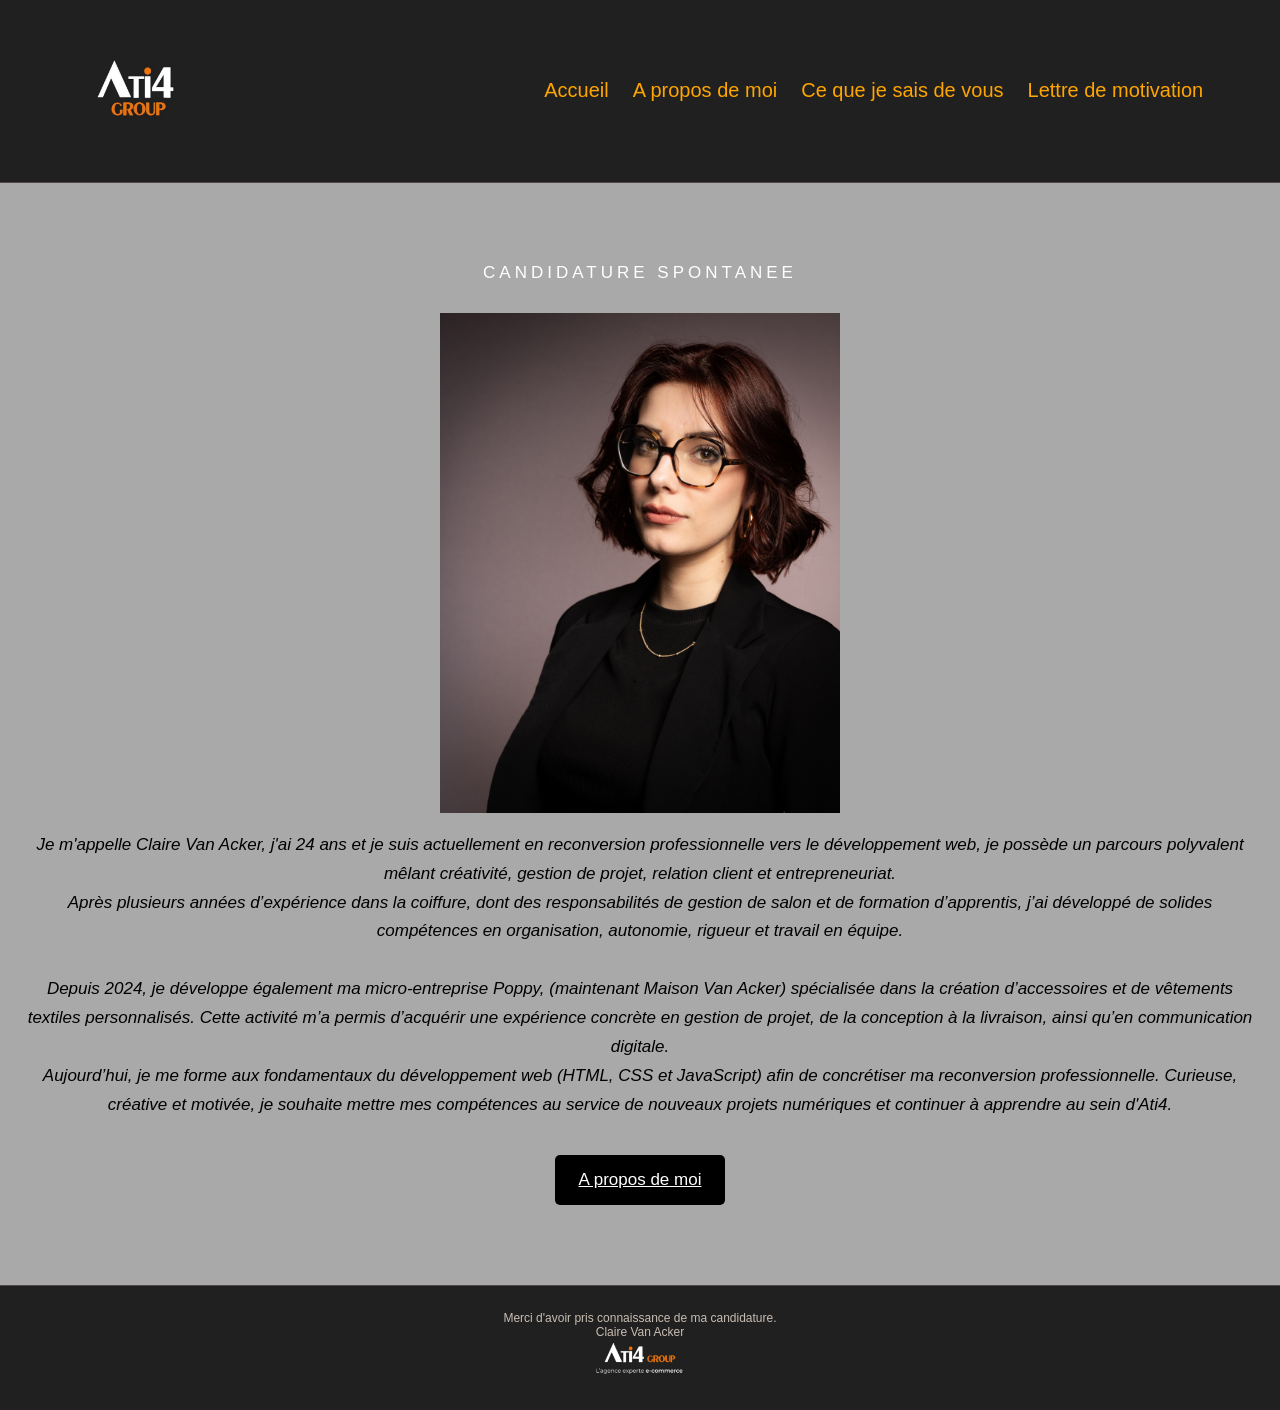
<file: index.html>
<!DOCTYPE html>
<html lang="fr">
<head>
  <meta charset="UTF-8">
  <meta name="viewport" content="width=device-width, initial-scale=1.0">
  <title>Candidature ATI4</title>
  <meta name="description" content="Découvrez ma candidature.">
  <link rel="stylesheet" href="index.css">
</head>
<body>

<header class="header">
  <a href="index.html">
    <img src="images/logo-ati4.png" alt="logo de l'agence ati4">
  </a>

  <nav class="navigation">
    <a href="index.html">Accueil</a>
    <a href="a-propos.html">A propos de moi</a>
    <a href="vous.html">Ce que je sais de vous</a>
    <a href="motivation.html">Lettre de motivation</a>
  </nav>

</header>

<main>
  <section class="hero">
    <p class="sur-titre">CANDIDATURE SPONTANEE</p>

    <img src="images/photo-pro.jpeg" alt="photo professionnelle de Claire Van Acker"><br>
    <p class="introduction">
      <em>Je m'appelle Claire Van Acker, j'ai 24 ans
        et je suis actuellement en reconversion professionnelle vers
        le développement web, je possède un parcours polyvalent mêlant
        créativité, gestion de projet, relation client et entrepreneuriat.<br>
        Après plusieurs années d’expérience dans la coiffure, dont des
        responsabilités de gestion de salon et de formation d’apprentis,
        j’ai développé de solides compétences en organisation, autonomie,
        rigueur et travail en équipe.<br><br>
        Depuis 2024, je développe également ma micro-entreprise Poppy,
        (maintenant Maison Van Acker) spécialisée dans la création
        d’accessoires et de vêtements textiles personnalisés.
        Cette activité m’a permis d’acquérir une expérience concrète
        en gestion de projet, de la conception à la livraison, ainsi
        qu’en communication digitale.<br>
        Aujourd’hui, je me forme aux fondamentaux du développement
        web (HTML, CSS et JavaScript) afin de concrétiser ma
        reconversion professionnelle. Curieuse, créative et motivée,
        je souhaite mettre mes compétences au service de nouveaux
        projets numériques et continuer à apprendre au sein d'Ati4.</em>
    </p>

    <a href="a-propos.html" class="bouton">A propos de moi</a>
  </section>
</main>

<footer class="footer">
  <p>Merci d'avoir pris connaissance de ma candidature.<br>Claire Van Acker</p>
  <img src="images/footer-ati4-small.png" alt="footer de l'agence ati4">
</footer>

</body>
</html>
</file>
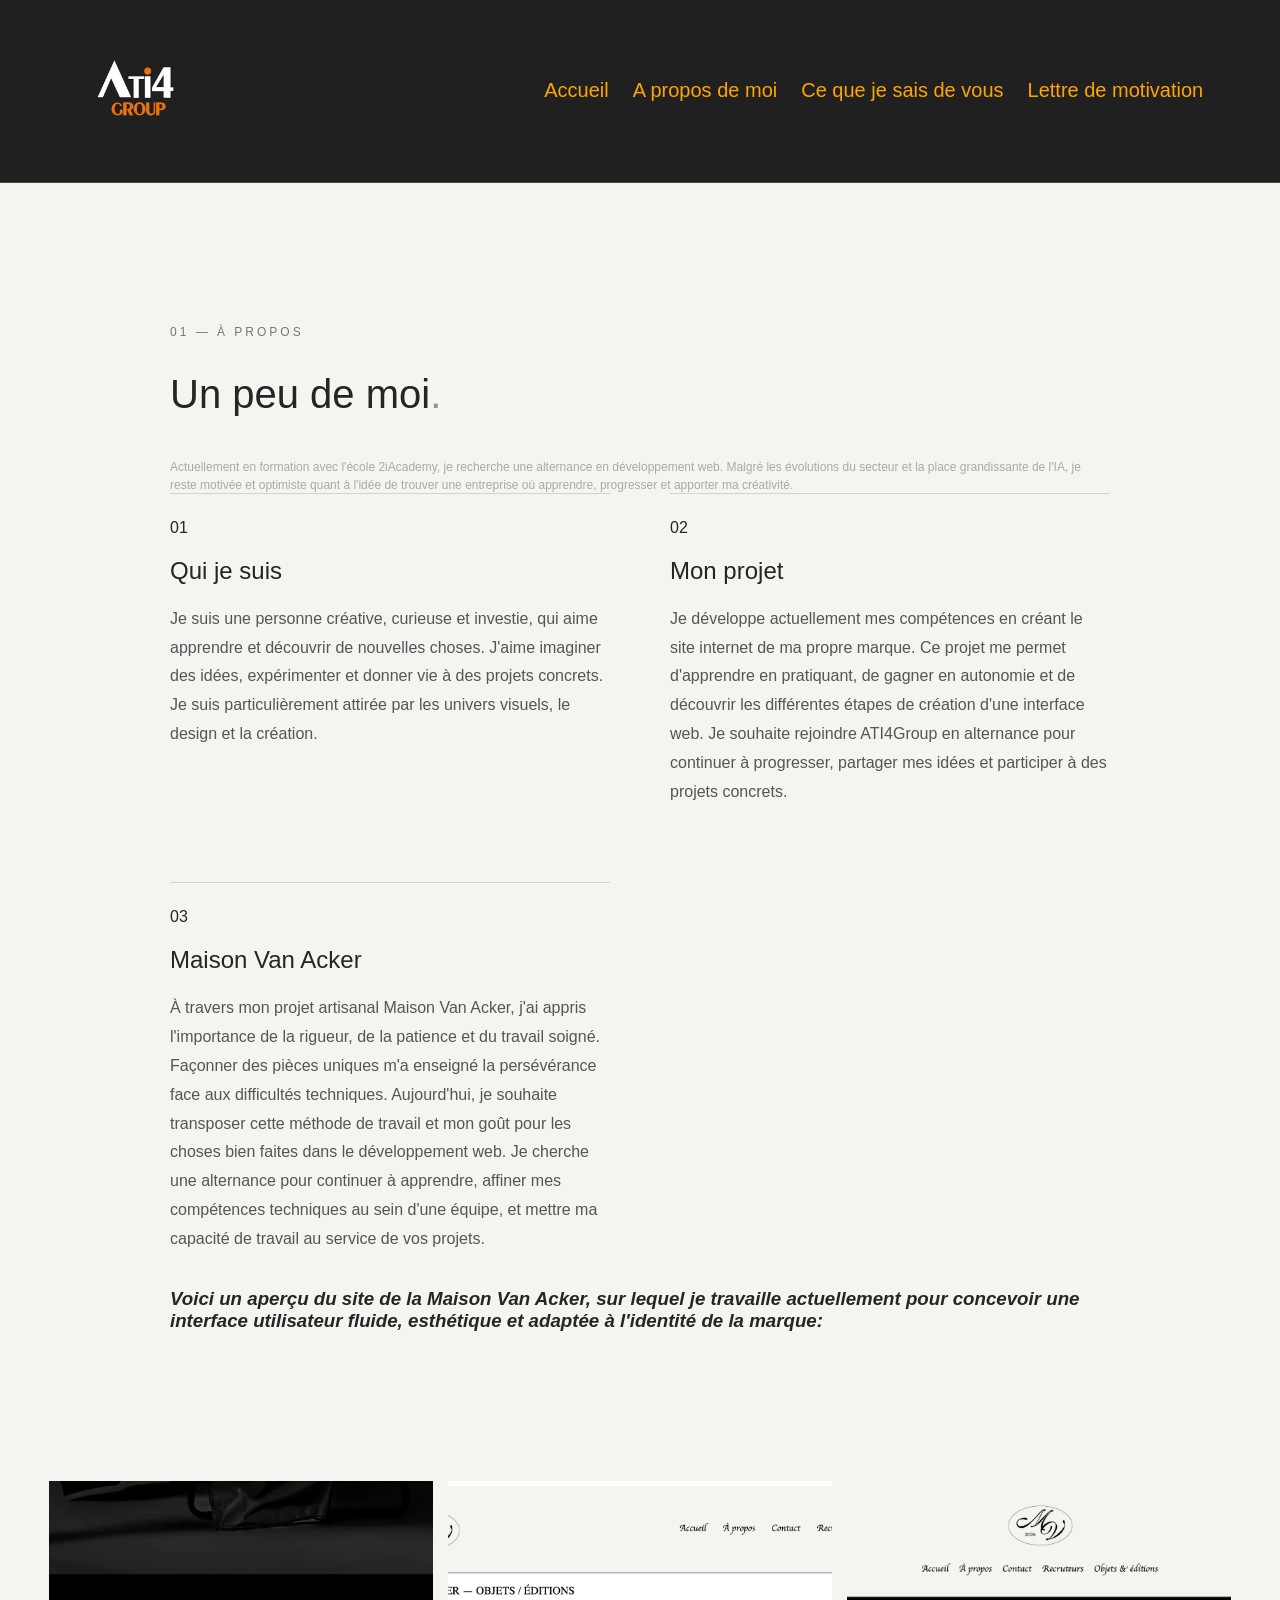
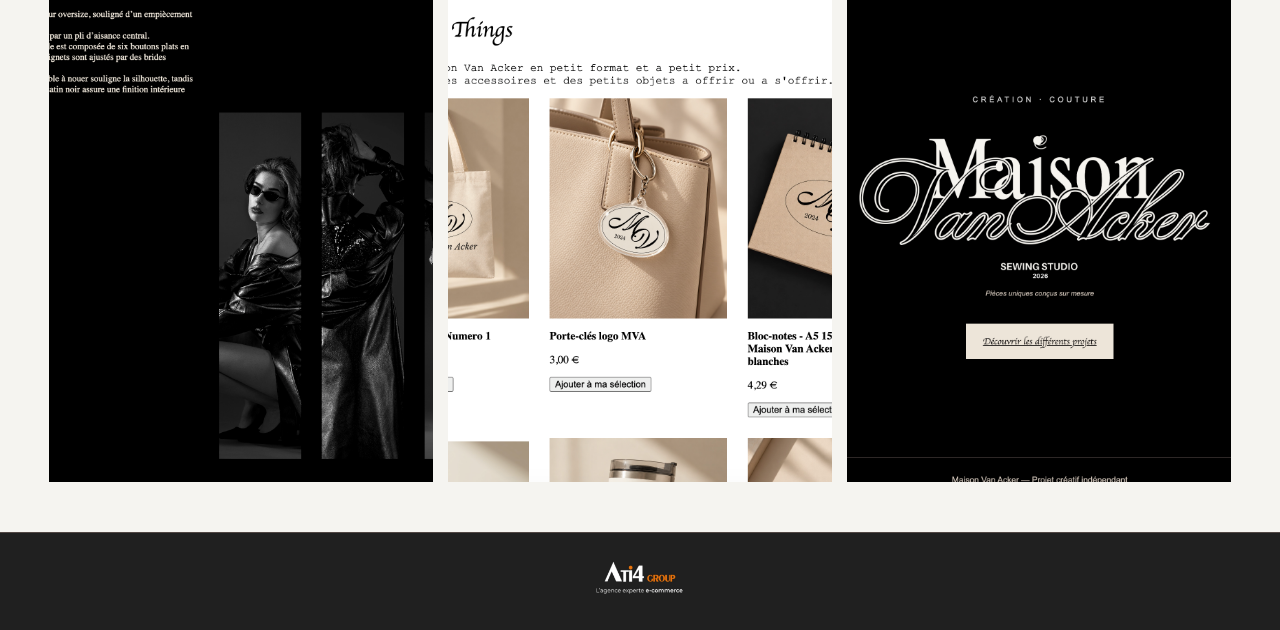
<file: a-propos.html>
<!DOCTYPE html>
<html lang="fr">
<head>
    <meta charset="UTF-8">
    <meta name="viewport" content="width=device-width, initial-scale=1.0">
    <title>Claire Van Acker</title>
    <link rel="stylesheet" href="propos.css">
</head>

<body>

<header class="header">
    <a href="index.html">
        <img src="images/logo-ati4.png" alt="logo de l'agence ati4Group">
    </a>

    <nav class="navigation">
        <a href="index.html">Accueil</a>
        <a href="a-propos.html">A propos de moi</a>
        <a href="vous.html">Ce que je sais de vous</a>
        <a href="motivation.html">Lettre de motivation</a>
    </nav>
</header>
<section class="about">
    <p class="tag">01 — À PROPOS</p>
    <h1>Un peu de moi<span>.</span></h1>
    <small class="intro">Actuellement en formation avec l'école 2iAcademy, je recherche une alternance en développement web. Malgré les évolutions du secteur et la place grandissante de l'IA, je reste motivée et optimiste quant à l'idée de trouver une entreprise où apprendre, progresser et apporter ma créativité.</small>

    <div class="columns">
        <div class="column">
            <span class="number">01</span>
            <h2>Qui je suis</h2>
            <p>
                Je suis une personne créative, curieuse et investie,
                qui aime apprendre et découvrir de nouvelles choses.
                J'aime imaginer des idées, expérimenter et donner vie
                à des projets concrets. Je suis particulièrement attirée
                par les univers visuels, le design et la création.
            </p>
        </div>

        <div class="column">
            <span class="number">02</span>
            <h2>Mon projet</h2>
            <p>
                Je développe actuellement mes compétences en créant
                le site internet de ma propre marque. Ce projet me
                permet d'apprendre en pratiquant, de gagner en autonomie
                et de découvrir les différentes étapes de création
                d'une interface web. Je souhaite rejoindre ATI4Group
                en alternance pour continuer à progresser, partager
                mes idées et participer à des projets concrets.
            </p>
        </div>

        <div class="column">
            <span class="number">03</span>
            <h2>Maison Van Acker</h2>
            <p>
                À travers mon projet artisanal Maison Van Acker,
                j'ai appris l'importance de la rigueur, de la patience et
                du travail soigné. Façonner des pièces uniques m'a enseigné
                la persévérance face aux difficultés techniques.
                Aujourd'hui, je souhaite transposer cette méthode de travail
                et mon goût pour les choses bien faites dans le développement web.
                Je cherche une alternance pour continuer à apprendre, affiner mes
                compétences techniques au sein d'une équipe,
                et mettre ma capacité de travail au service de vos projets.
            </p>
        </div>
    </div>

    <h3><em>Voici un aperçu du site de la Maison Van Acker,
        sur lequel je travaille actuellement pour concevoir
        une interface utilisateur fluide, esthétique et adaptée
        à l'identité de la marque: </em></h3>
</section>

<div class="about-image">
    <img src="images/mva-1.png" alt="bannière-mva">
    <img src="images/mva-3.png" alt="bannière-mva">
    <img src="images/mva-2.png" alt="bannière-mva">
</div>
<footer class="footer">
    <img src="images/footer-ati4-small.png" alt="image du footer ati4">
</footer>
</body>
</html>
</file>
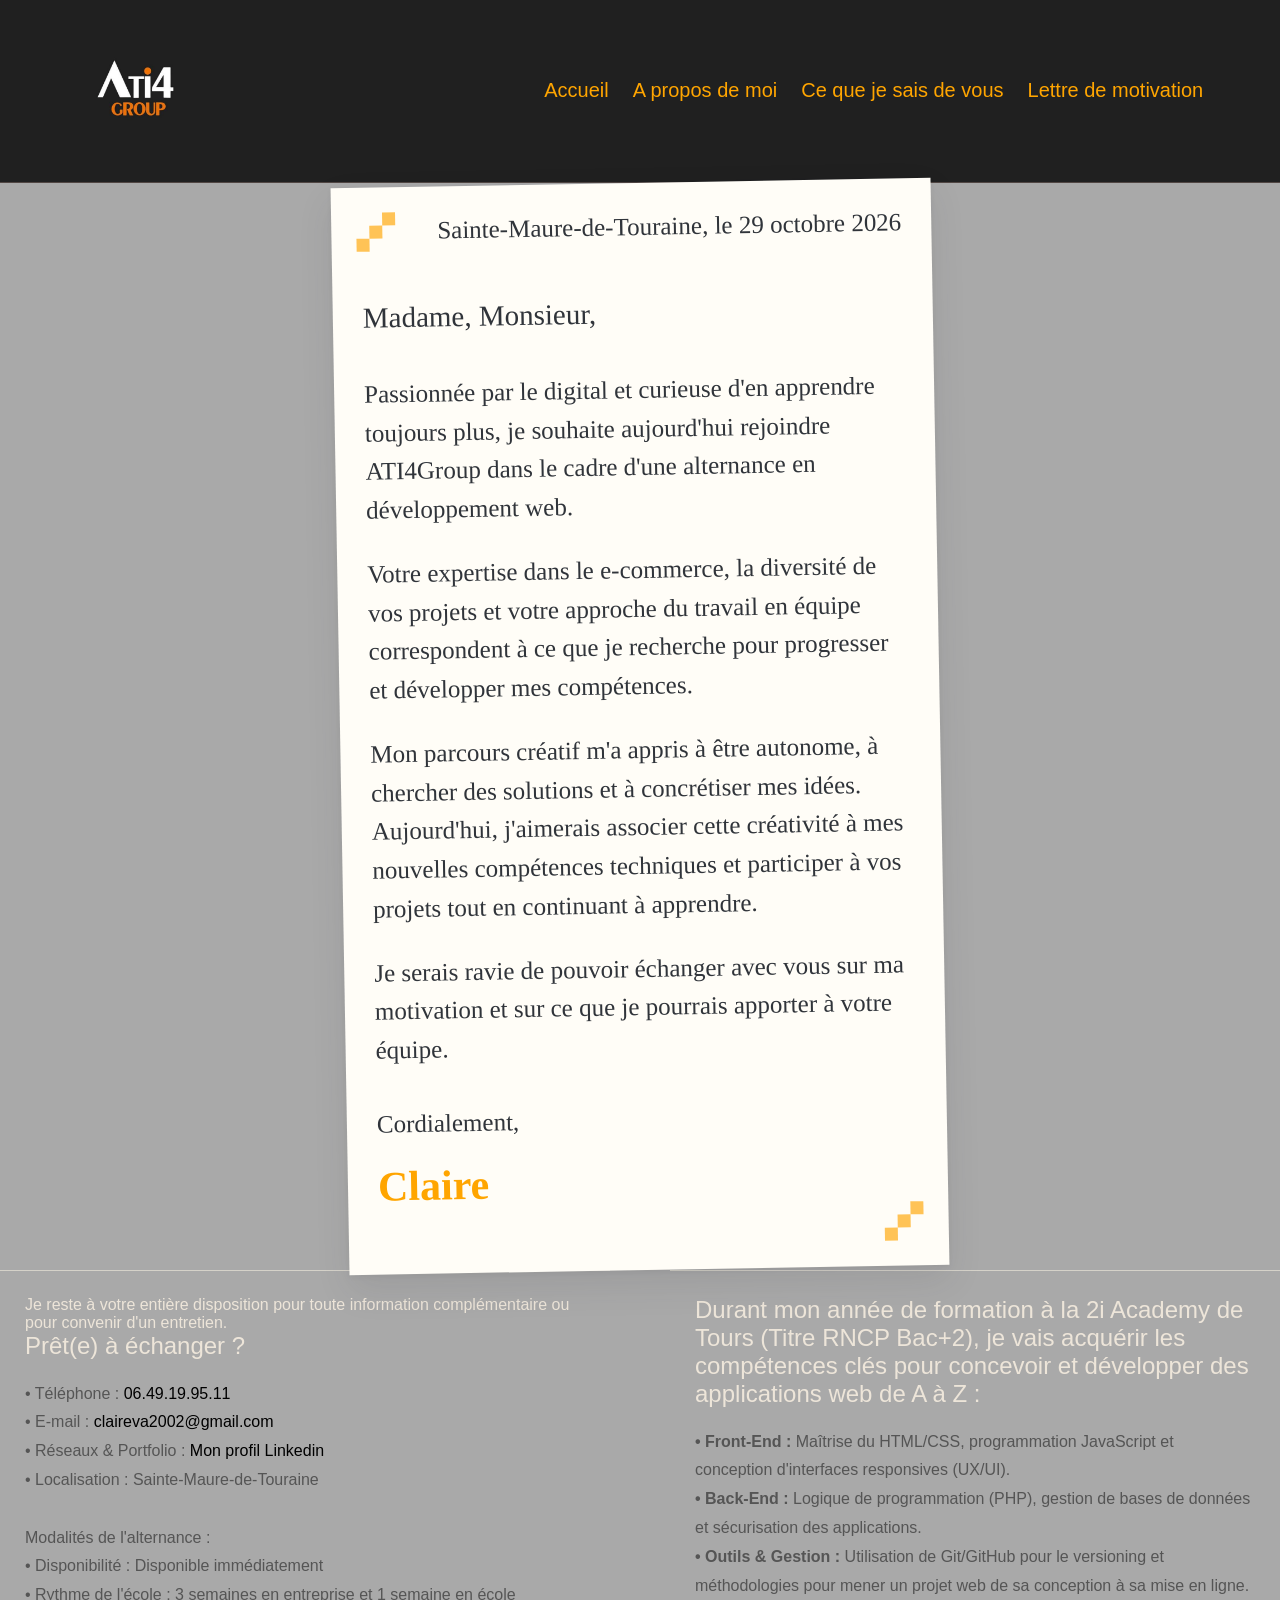
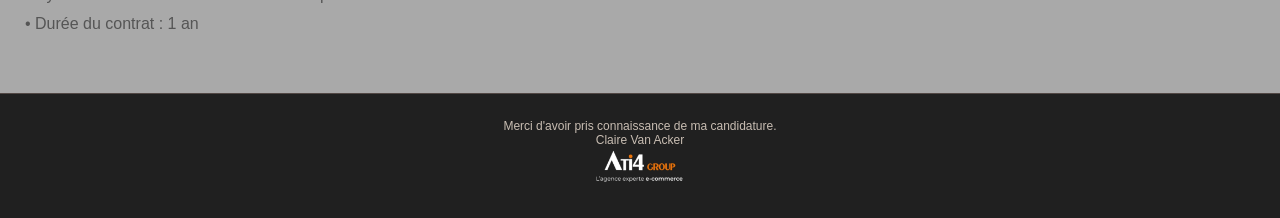
<file: motivation.html>
<!DOCTYPE html>
<html lang="en">
<head>
    <meta charset="UTF-8">
    <meta name="viewport" content="width=device-width, initial-scale=1.0">
    <title>Lettre de Motivation</title>
    <link rel="stylesheet" href="motivation.css">
</head>
<body>

<header class="header">
    <a href="index.html">
        <img src="images/logo-ati4.png" alt="logo de l'agence ati4">
    </a>

    <nav class="navigation">
        <a href="index.html">Accueil</a>
        <a href="a-propos.html">A propos de moi</a>
        <a href="vous.html">Ce que je sais de vous</a>
        <a href="motivation.html">Lettre de motivation</a>
    </nav>

</header>

<section class="motivation-page">

    <div class="letter">

        <div class="pixel-decoration pixel-top">
            <span></span>
            <span></span>
            <span></span>
        </div>

        <p class="letter-date">Sainte-Maure-de-Touraine, le 29 octobre 2026</p>

        <div class="letter-content">

            <p class="salutation">Madame, Monsieur,</p>

            <p>
                Passionnée par le digital et curieuse d'en apprendre
                toujours plus, je souhaite aujourd'hui rejoindre
                ATI4Group dans le cadre d'une alternance en
                développement web.
            </p>

            <p>
                Votre expertise dans le e-commerce, la diversité
                de vos projets et votre approche du travail en équipe
                correspondent à ce que je recherche pour progresser
                et développer mes compétences.
            </p>

            <p>
                Mon parcours créatif m'a appris à être autonome,
                à chercher des solutions et à concrétiser mes idées.
                Aujourd'hui, j'aimerais associer cette créativité
                à mes nouvelles compétences techniques et participer
                à vos projets tout en continuant à apprendre.
            </p>

            <p>
                Je serais ravie de pouvoir échanger avec vous
                sur ma motivation et sur ce que je pourrais
                apporter à votre équipe.
            </p>

            <p class="closing">Cordialement,</p>

            <p class="signature">Claire</p>

        </div>

        <div class="pixel-decoration pixel-bottom">
            <span></span>
            <span></span>
            <span></span>
        </div>
    </div>

</section>

<section class="coordonnee">
<div class="columns">
    <div class="column">
        <span class="number">Je reste à votre entière disposition pour toute information complémentaire ou pour convenir d'un entretien.</span>
        <h2>Prêt(e) à échanger ? </h2>
        <p>

            • Téléphone : <a href="tel:0649199511" title="M'appeler" class="lien">06.49.19.95.11</a><br>
            • E-mail : <a href="mailto:claireva2002@gmail.com" title="M'envoyer un e-mail" class="lien">claireva2002@gmail.com</a><br>
            • Réseaux & Portfolio : <a href="https://www.linkedin.com/in/claire-van-acker-6a704b374/" target="_blank" class="lien">Mon profil Linkedin</a><br>
            • Localisation : Sainte-Maure-de-Touraine<br><br>
            Modalités de l'alternance :<br>
            • Disponibilité : Disponible immédiatement<br>
            • Rythme de l'école : 3 semaines en entreprise et 1 semaine en école<br>
            • Durée du contrat : 1 an<br><br>
        </p>
    </div>

    <div class="column">
        <h2>Durant mon année de formation à la 2i Academy de Tours (Titre RNCP Bac+2), je vais acquérir les compétences clés pour concevoir et développer des applications web de A à Z : </h2>
        <p>

            <strong>• Front-End :</strong> Maîtrise du HTML/CSS,
            programmation JavaScript et conception d'interfaces
            responsives (UX/UI).<br>
            <strong>• Back-End :</strong> Logique de programmation (PHP),
            gestion de bases de données et sécurisation des
            applications.<br>
            <strong>• Outils & Gestion :</strong> Utilisation de Git/GitHub
            pour le versioning et méthodologies pour mener un
            projet web de sa conception à sa mise en ligne.<br><br>
        </p>
    </div>
</section>

<footer class="footer">
    <p>Merci d'avoir pris connaissance de ma candidature.<br>Claire Van Acker</p>
    <img src="images/footer-ati4-small.png" alt="footer-ati4">
</footer>
</body>
</html>
</file>
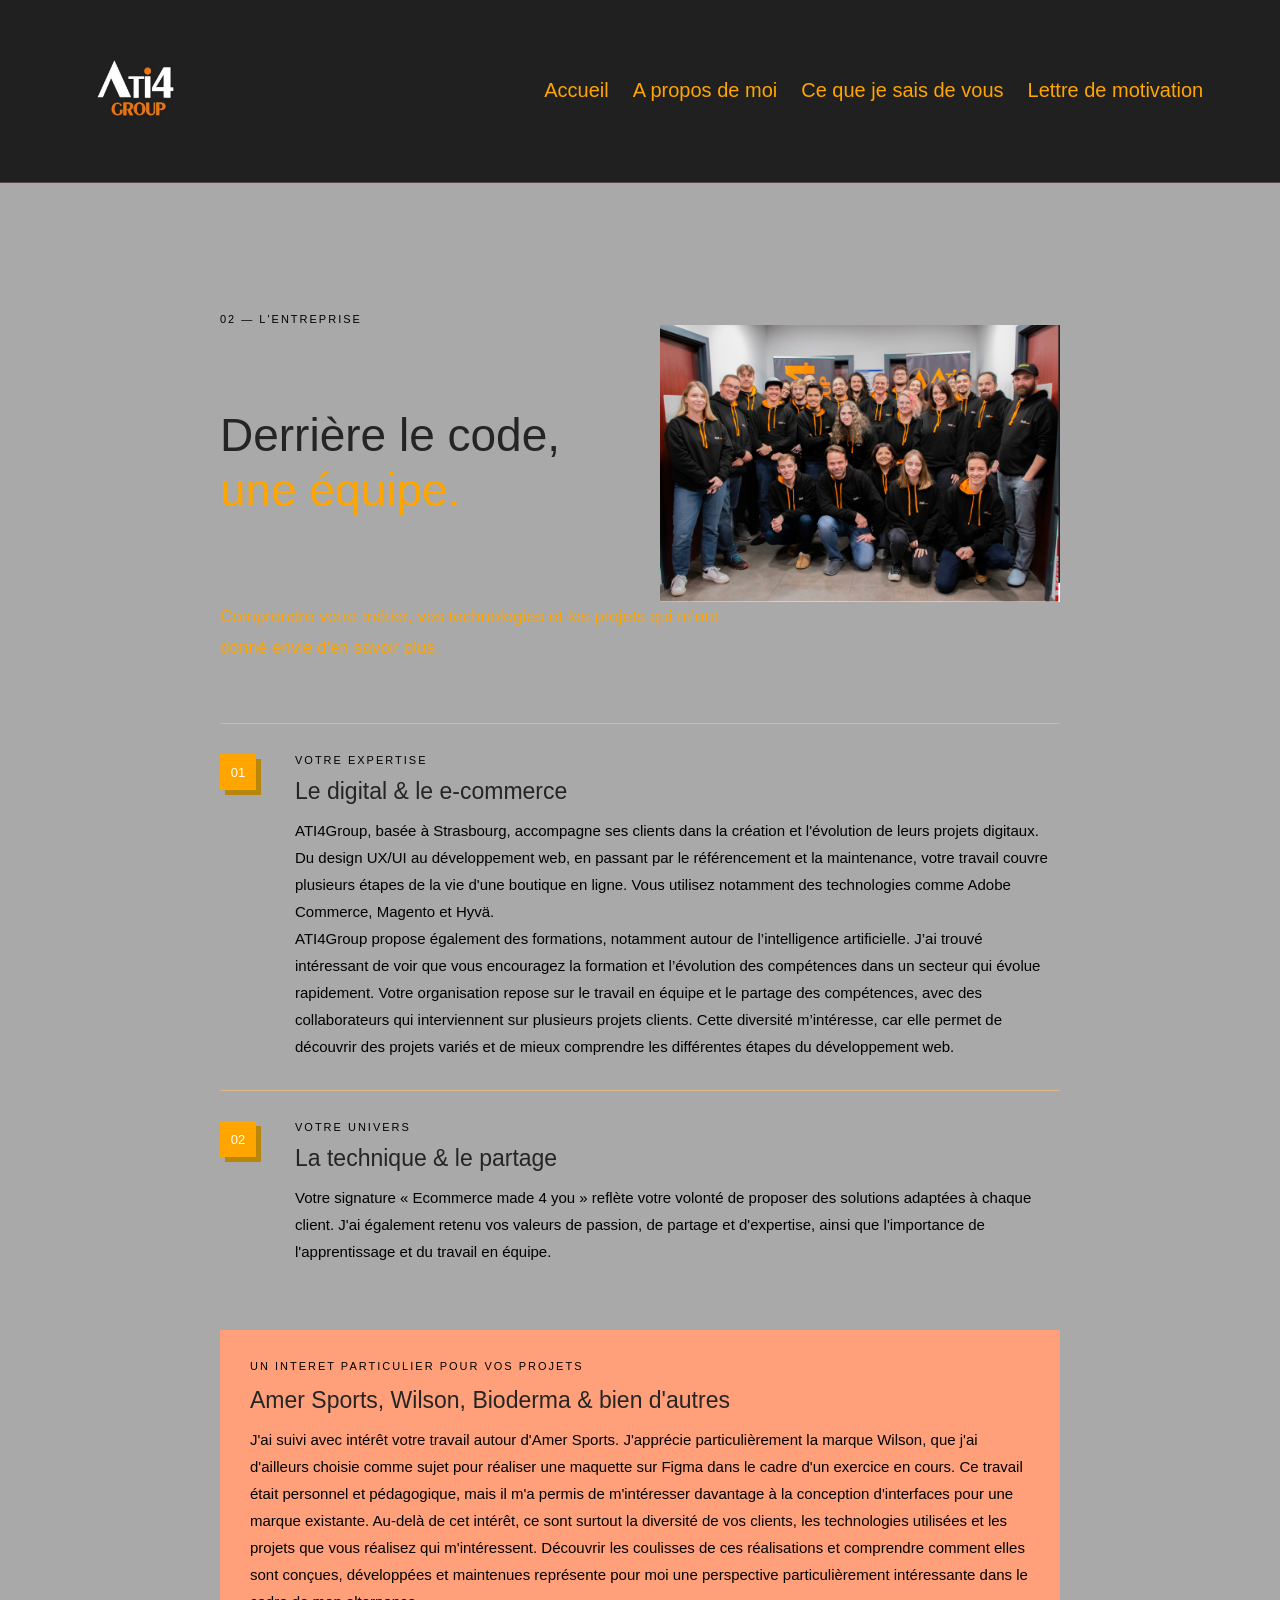
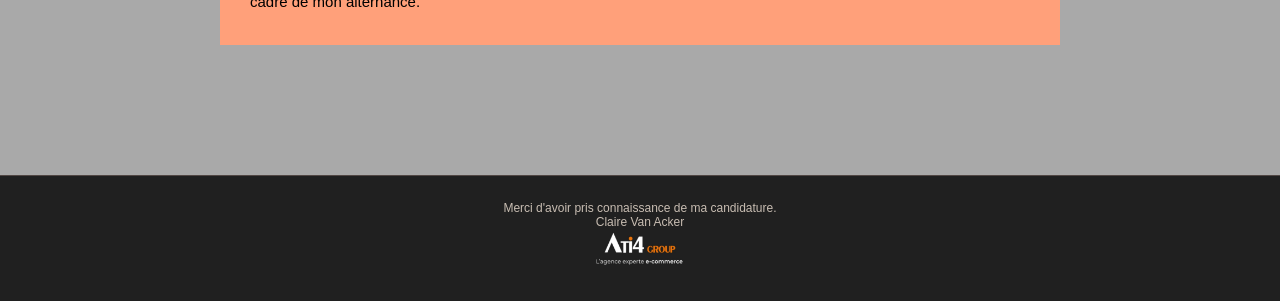
<file: vous.html>
<!DOCTYPE html>
<html lang="en">
<head>
    <meta charset="UTF-8">
    <meta name="viewport" content="width=device-width, initial-scale=1.0">
    <title>Ce que je sais de vous.</title>
    <link rel="stylesheet" href="vous.css">
</head>
<body>

<header class="header">
    <a href="index.html">
        <img src="images/logo-ati4.png" alt="logo de l'agence ati4">
    </a>

    <nav class="navigation">
        <a href="index.html">Accueil</a>
        <a href="a-propos.html">A propos de moi</a>
        <a href="vous.html">Ce que je sais de vous</a>
        <a href="motivation.html">Lettre de motivation</a>
    </nav>

</header>

<section class="company">
    <p class="tag">02 — L'ENTREPRISE</p>
    <div class="big-title">
    <h1>Derrière le code,<br>
        <span>une équipe.</span>
    </h1>

    <img src="images/photo-equipe.png" alt="Photo de l'équipe ATI4" class="equipe">

   </div>
    <p class="intro">
        Comprendre votre métier, vos technologies et les projets
        qui m'ont donné envie d'en savoir plus.
    </p>

    <div class="info-block">
        <div class="pixel-icon">01</div>
        <div>
            <p class="tag">VOTRE EXPERTISE</p>
            <h2>Le digital & le e-commerce</h2>
            <p>
                ATI4Group, basée à Strasbourg, accompagne ses clients
                dans la création et l'évolution de leurs projets digitaux.
                Du design UX/UI au développement web, en passant par le référencement et la maintenance, votre travail couvre
                plusieurs étapes de la vie d'une boutique en ligne. Vous utilisez notamment des technologies comme Adobe Commerce, Magento et Hyvä.
                <br>ATI4Group propose également des formations, notamment autour de l’intelligence artificielle. J’ai trouvé intéressant de voir que vous encouragez la formation et l’évolution des compétences dans un secteur qui évolue rapidement.

                Votre organisation repose sur le travail en équipe et le partage des compétences, avec des collaborateurs qui interviennent sur plusieurs projets clients. Cette diversité m’intéresse, car elle permet de découvrir des projets variés et de mieux comprendre les différentes étapes du développement web.
            </p>
        </div>
    </div>

    <div class="info-block">
        <div class="pixel-icon">02</div>
        <div>
            <p class="tag">VOTRE UNIVERS</p>
            <h2>La technique & le partage</h2>
            <p>
                Votre signature « Ecommerce made 4 you » reflète
                votre volonté de proposer des solutions adaptées à chaque client. J'ai également retenu vos valeurs de passion, de partage et d'expertise, ainsi que
                l'importance de l'apprentissage et du travail en équipe.

            </p>
        </div>
    </div>

    <div class="highlight">
        <p class="tag">UN INTERET PARTICULIER POUR VOS PROJETS</p>
        <h2>Amer Sports, Wilson, Bioderma & bien d'autres</h2>
        <p>
            J'ai suivi avec intérêt votre travail autour d'Amer Sports. J'apprécie particulièrement la marque Wilson, que j'ai d'ailleurs choisie comme sujet pour réaliser une maquette sur Figma dans le cadre d'un exercice en cours. Ce travail était personnel et pédagogique, mais il m'a permis de m'intéresser davantage à la conception d'interfaces pour une marque existante.
            Au-delà de cet intérêt, ce sont surtout la diversité de vos clients, les technologies utilisées et les projets que vous réalisez qui m'intéressent. Découvrir les coulisses de ces réalisations et comprendre comment elles sont conçues, développées et maintenues représente pour moi une perspective particulièrement intéressante dans le cadre de mon alternance.
        </p>
    </div>
</section>

<footer class="footer">
    <p>Merci d'avoir pris connaissance de ma candidature.<br>Claire Van Acker</p>
    <img src="images/footer-ati4-small.png" alt="Image du footer">
</footer>

</body>
</html>
</file>
<file: index.css>
/* 1. Réglages généraux */

* {
    margin: 0;
    padding: 0;
    box-sizing: border-box;
}

body {
    background-color:darkgrey;
    color: #EDE5D9;
    font-family: Arial, sans-serif;
}

/* 2. En-tête et navigation */

.header {
    background-color:#202020;
    display: flex;
    justify-content: space-between;
    align-items: center;
    padding: 30px 6%;
    border-bottom: 1px solid #514744;
}

header img {
    width: 120px;
    height: auto;
}

.navigation {
    display: flex;
    gap: 24px;
}
/* ici il s'agit des differents boutons du header*/
.navigation a {
    color:orange;
    text-decoration: none;
    font-family: "de Franklin Gothic Medium", "Arial Narrow", Arial, sans-serif;
    font-size: 20px;
}
/*Maintenant je fait la meme demarche pour que le site soit responsive*/
@media (max-width: 768px) {

    /* 1. Force le header à faire la taille du téléphone et à empiler les éléments */
    .header {
        width: 100% !important;
        max-width: 100% !important;
        height: auto !important;
        display: flex;
        flex-direction: column;    /* Aligne le logo et le menu verticalement */
        align-items: center;       /* Centre le logo et le menu */
        padding: 15px 0;           /* Donne un peu d'air en haut et en bas */
        box-sizing: border-box;
    }

    /* 2. Gère la taille du logo sur mobile pour qu'il ne déborde pas */
    .header img {
        max-width: 150px;          /* Ajustez cette valeur selon la taille de votre logo */
        height: auto;
        margin-bottom: 15px;       /* Crée un espace entre le logo et les liens */
    }

    /* 3. Réorganise les liens du menu pour le téléphone */
    .navigation {
        display: flex;
        flex-direction: column;    /* Empile les 4 liens les uns sous les autres */
        width: 100%;
        text-align: center;
    }

    /* 4*/
    .navigation a {
        display: block;
        padding: 10px 0;           /* Espace vertical pour faciliter le clic au doigt */
        font-size: 1.1rem;         /* Ajuste la taille du texte si nécessaire */
        width: 100%;
    }
}
/*Le bouton centrale*/
.bouton {
    font-family: "de Franklin Gothic Medium", "Arial Narrow", Arial, sans-serif;
    color:white;
    background-color: black;
    padding: 15px 24px;
    font-size: 17px;
    transition: background-color 0.3s;
    border-radius:5px;
}

.bouton:hover {
    background-color: #5c5c5c;
}
/* 3. Présentation principale */
.hero img{
    text-align: center;
    height: auto;
}

.hero img{
    width: 400px;
}

.hero {
    min-height: 75vh;
    display: flex;
    flex-direction: column;
    justify-content: center;
    align-items: center;
    text-align: center;
    padding: 80px 20px;
}

.sur-titre {
    color: white;
    font-size: 17px;
    letter-spacing: 4px;
    margin-bottom: 30px;
}

.hero h1 {
    font-family: Georgia, serif;
    font-size: clamp(48px, 10vw, 120px);
    line-height: 0.95;
    letter-spacing: -3px;
    margin-bottom: 30px;
}

.introduction {
    color: black;
    font-size: 17px;
    line-height: 1.7;
    margin-bottom: 35px;
}

/* Propriétés du footer*/
.footer {
    padding: 25px;
    text-align: center;
    border-top: 1px solid #514744;
    color: #C8BDB2;
    font-size: 12px;
    background-color: #202020;
}
footer img, .footer img {
    width: 100px;
    height: auto;
}
</file>
<file: propos.css>
/* 2. En-tête et navigation */

.header {
    background-color:#202020;
    display: flex;
    justify-content: space-between;
    align-items: center;
    padding: 30px 6%;
    border-bottom: 1px solid #514744;
}

header img {
    width: 120px;
    height: auto;
}

.navigation {
    display: flex;
    gap: 24px;
}
/* ici il s'agit des differents boutons du header*/
.navigation a {
    color:orange;
    text-decoration: none;
    font-family: "de Franklin Gothic Medium", "Arial Narrow", Arial, sans-serif;
    font-size: 20px;
}
.navigation a:hover {
    transition: background-color 0.3s;
}

* {
    box-sizing: border-box;
}
/*Maintenant je fait la meme demarche pour que le site soit responsive*/
@media (max-width: 768px) {

    /* 1. Force le header à faire la taille du téléphone et à empiler les éléments */
    .header {
        width: 100% !important;
        max-width: 100% !important;
        height: auto !important;
        display: flex;
        flex-direction: column;    /* Aligne le logo et le menu verticalement */
        align-items: center;       /* Centre le logo et le menu */
        padding: 15px 0;           /* Donne un peu d'air en haut et en bas */
        box-sizing: border-box;
    }

    /* 2. Gère la taille du logo sur mobile pour qu'il ne déborde pas */
    .header img {
        max-width: 150px;          /* Ajustez cette valeur selon la taille de votre logo */
        height: auto;
        margin-bottom: 15px;       /* Crée un espace entre le logo et les liens */
    }

    /* 3. Réorganise les liens du menu pour le téléphone */
    .navigation {
        display: flex;
        flex-direction: column;    /* Empile les 4 liens les uns sous les autres */
        width: 100%;
        text-align: center;
    }

    /* 4. Donne du style et de l'espace aux liens pour pouvoir cliquer facilement */
    .navigation a {
        display: block;
        padding: 10px 0;           /* Espace vertical pour faciliter le clic au doigt */
        font-size: 1.1rem;         /* Ajuste la taille du texte si nécessaire */
        width: 100%;
    }
}
body {
    margin: 0;
    background: #f5f4f0;
    color: #252525;
    font-family: Arial, sans-serif;
}

.about {
    max-width: 1000px;
    margin: 100px auto;
    padding: 30px;
}

.tag {
    font-size: 12px;
    letter-spacing: 3px;
    color: #777;
}

h1 {
    font-size: 40px;
    font-weight: 500;
    margin-bottom: 40px;
}

h1 span {
    color: #8b9b7a;
}
.intro {
    font-size:12px;
    color:darkgrey;
}

.columns {
    display: grid;
    grid-template-columns: 1fr 1fr;
    gap: 60px;
}

.column {
    border-top: 1px solid #d5d2c9;
    padding-top: 25px;
}

h2 {
    font-size: 24px;
    font-weight: 500;
    margin-bottom: 20px;
}

.column p {
    color: #555;
    font-size: 16px;
    line-height: 1.8;
}

@media (max-width: 650px) {
    .about {
        margin: 40px auto;
        padding: 24px;
    }

    h1 {
        font-size: 32px;
        margin-bottom: 40px;
    }

    .columns {
        grid-template-columns: 1fr;
        gap: 45px;
    }
}

/* On organise le conteneur */
.about-image {
    display: flex;
    gap: 15px;            /* Espace entre les images */
    justify-content: center; /* Centre les images horizontalement */
    margin-bottom: 50px;
}

/* On adapte la taille des images */
.about-image img {
    width: 30%;           /* Chaque image prend environ un tiers de l'espace */
    height: auto;         /* Conserve le ratio */
    object-fit: cover; /* Si elles n'ont pas la même hauteur de base, cela les aligne proprement */
}
/* Propriétés du footer*/
.footer {
    padding: 25px;
    text-align: center;
    border-top: 1px solid #514744;
    color: #C8BDB2;
    font-size: 12px;
    background-color: #202020;
}
footer img, .footer img {
    width: 100px;
    height: auto;
}
</file>
<file: motivation.css>
/* 1. Réglages généraux */

* {
    margin: 0;
    padding: 0;
    box-sizing: border-box;
}

body {
    background-color:darkgrey;
    color: #EDE5D9;
    font-family: Arial, sans-serif;
}

/* 2. En-tête et navigation */

.header {
    background-color:#202020;
    display: flex;
    justify-content: space-between;
    align-items: center;
    padding: 30px 6%;
    border-bottom: 1px solid #514744;
}

header img {
    width: 120px;
    height: auto;
}

.navigation {
    display: flex;
    gap: 24px;
}
/* ici il s'agit des differents boutons du header*/
.navigation a {
    color:orange;
    text-decoration: none;
    font-family: "de Franklin Gothic Medium", "Arial Narrow", Arial, sans-serif;
    font-size: 20px;
}
/*Maintenant je fait la meme demarche pour que le site soit responsive*/
@media (max-width: 768px) {

    /* 1. Force le header à faire la taille du téléphone et à empiler les éléments */
    .header {
        width: 100% !important;
        max-width: 100% !important;
        height: auto !important;
        display: flex;
        flex-direction: column;    /* Aligne le logo et le menu verticalement */
        align-items: center;       /* Centre le logo et le menu */
        padding: 15px 0;           /* Donne un peu d'air en haut et en bas */
        box-sizing: border-box;
    }

    /* 2. Gère la taille du logo sur mobile pour qu'il ne déborde pas */
    .header img {
        max-width: 150px;          /* Ajustez cette valeur selon la taille de votre logo */
        height: auto;
        margin-bottom: 15px;       /* Crée un espace entre le logo et les liens */
    }

    /* 3. Réorganise les liens du menu pour le téléphone */
    .navigation {
        display: flex;
        flex-direction: column;    /* Empile les 4 liens les uns sous les autres */
        width: 100%;
        text-align: center;
    }

    /* 4. Donne du style et de l'espace aux liens pour pouvoir cliquer facilement */
    .navigation a {
        display: block;
        padding: 10px 0;           /* Espace vertical pour faciliter le clic au doigt */
        font-size: 1.1rem;         /* Ajuste la taille du texte si nécessaire */
        width: 100%;
    }
}
/*Toutes la partie fausse lettre manuscrite*/
.letter {
    position: relative;
    width: 100%;
    max-width: 600px;
    padding:30px;
    background-color: #fffdf7;
    color: #30343a;
    margin:auto;

    box-shadow:
            0 15px 35px rgba(48, 52, 58, 0.10),
            0 2px 5px rgba(48, 52, 58, 0.06);

    transform: rotate(-1deg);
    box-sizing: border-box;
}

/* Date */

.letter-date {
    font-family: 'Caveat', cursive;
    font-size: 25px;
    text-align: right;
    margin: 0 0 50px;
}

/* Texte manuscrit */

.letter-content {
    font-family: 'Caveat', cursive;
    font-size: 25px;
    line-height: 1.55;
}

.letter-content p {
    margin: 0 0 25px;
}

.salutation {
    margin-bottom: 35px !important;
    font-size: 29px;
}

.closing {
    margin-top: 35px !important;
}

.signature {
    font-size: 42px;
    font-weight: 600;
    margin-top: -15px !important;
    color:orange;
}

/* Petits motifs pixelisés */

.pixel-decoration {
    position: absolute;
    width: 45px;
    height: 45px;
}

.pixel-decoration span {
    position: absolute;
    width: 13px;
    height: 13px;
    background-color:orange;
    opacity: 0.65;
}

.pixel-top {
    top: 25px;
    left: 25px;
}

.pixel-top span:nth-child(1) {
    top: 26px;
    left: 0;
}

.pixel-top span:nth-child(2) {
    top: 13px;
    left: 13px;
}

.pixel-top span:nth-child(3) {
    top: 0;
    left: 26px;
}

.pixel-bottom {
    bottom: 25px;
    right: 25px;
    transform: rotate(180deg);
}

.pixel-bottom span:nth-child(1) {
    top: 26px;
    left: 0;
}

.pixel-bottom span:nth-child(2) {
    top: 13px;
    left: 13px;
}

.pixel-bottom span:nth-child(3) {
    top: 0;
    left: 26px;
}

/* Version mobile */

@media (max-width: 600px) {
    .motivation-page {
        padding: 35px 15px;
    }

    .letter {
        padding: 65px 28px 45px;
        transform: rotate(-0.3deg);
    }

    .letter-date {
        font-size: 21px;
        margin-bottom: 35px;
    }

    .letter-content {
        font-size: 22px;
        line-height: 1.45;
    }

    .salutation {
        font-size: 26px;
    }

    .signature {
        font-size: 36px;
    }
}
/*rappel coordonnees*/
.columns {
    display: grid;
    grid-template-columns: 1fr 1fr;
    gap: 60px;
}

.column {
    border-top: 1px solid #d5d2c9;
    padding: 25px;
}

h2 {
    font-size: 24px;
    font-weight: 500;
    margin-bottom: 20px;
}

.column p {
    color: #555;
    font-size: 16px;
    line-height: 1.8;
}
/*coordonnées*/
.lien {
    color:black;          /* Prend la couleur du texte autour (ex: noir) au lieu du bleu */
    text-decoration: none;   /* Supprime le soulignement par défaut */
}

.lien:hover {
    text-decoration: underline; /* Le soulignement apparaît uniquement quand la souris passe dessus */
}
/* Propriétés du footer*/
.footer {
    padding: 25px;
    text-align: center;
    border-top: 1px solid #514744;
    color: #C8BDB2;
    font-size: 12px;
    background-color: #202020;
}
footer img, .footer img {
    width: 100px;
    height: auto;
}
</file>
<file: vous.css>
/* 1. Réglages généraux */

* {
    margin: 0;
    padding: 0;
    box-sizing: border-box;
}

body {
    background-color:darkgrey;
    color: #EDE5D9;
    font-family: Arial, sans-serif;
}

/* 2. En-tête et navigation */

.header {
    background-color:#202020;
    display: flex;
    justify-content: space-between;
    align-items: center;
    padding: 30px 6%;
    border-bottom: 1px solid #514744;
}

header img {
    width: 120px;
    height: auto;
}

.navigation {
    display: flex;
    gap: 24px;
}
/* ici il s'agit des differents boutons du header*/
.navigation a {
    color:orange;
    text-decoration: none;
    font-family: "de Franklin Gothic Medium", "Arial Narrow", Arial, sans-serif;
    font-size: 20px;
}
/*Maintenant je fait la meme demarche pour que le site soit responsive*/
@media (max-width: 768px) {

    /* 1. Force le header à faire la taille du téléphone et à empiler les éléments */
    .header {
        width: 100% !important;
        max-width: 100% !important;
        height: auto !important;
        display: flex;
        flex-direction: column;    /* Aligne le logo et le menu verticalement */
        align-items: center;       /* Centre le logo et le menu */
        padding: 15px 0;           /* Donne un peu d'air en haut et en bas */
        box-sizing: border-box;
    }

    /* 2. Gère la taille du logo sur mobile pour qu'il ne déborde pas */
    .header img {
        max-width: 150px;          /* Ajustez cette valeur selon la taille de votre logo */
        height: auto;
        margin-bottom: 15px;       /* Crée un espace entre le logo et les liens */
    }

    /* 3. Réorganise les liens du menu pour le téléphone */
    .navigation {
        display: flex;
        flex-direction: column;    /* Empile les 4 liens les uns sous les autres */
        width: 100%;
        text-align: center;
    }

    /* 4. Donne du style et de l'espace aux liens pour pouvoir cliquer facilement */
    .navigation a {
        display: block;
        padding: 10px 0;           /* Espace vertical pour faciliter le clic au doigt */
        font-size: 1.1rem;         /* Ajuste la taille du texte si nécessaire */
        width: 100%;
    }
}

/*je vais gérer ici la taille de la photo d'équipe*/
.big-title {
    display: flex;
    justify-content: space-between;
    align-items: center;
}

.big-title img {
    width: 400px;
    justify-content: flex-end;
}
.company {
    max-width: 900px;
    margin: 100px auto;
    padding: 30px;
    color: #252525;
}

.tag {
    color:black;
    font-size: 11px;
    letter-spacing: 2px;
}

.company h1 {
    font-size: 46px;
    font-weight: 500;
    line-height: 1.2;
    margin: 25px 0;
}

.company h1 span {
    color:orange;
}

.intro {
    max-width: 550px;
    margin-bottom: 60px;
    color: orange;
    font-size: 17px;
    line-height: 1.8;
}

.info-block {
    display: grid;
    grid-template-columns: 50px 1fr;
    gap: 25px;
    padding: 30px 0;
    border-top: 1px solid burlywood;
}

.pixel-icon {
    width: 36px;
    height: 36px;
    display: flex;
    align-items: center;
    justify-content: center;
    background: orange;
    color: white;
    font-size: 13px;
    box-shadow: 5px 5px 0 darkgoldenrod;
}

.company h2 {
    font-size: 23px;
    font-weight: 500;
    margin: 12px 0;
}

.info-block p:not(.tag),
.highlight p:not(.tag) {
    color: black;
    font-size: 15px;
    line-height: 1.8;
}

.highlight {
    margin-top: 35px;
    padding: 30px;
    background: lightsalmon;
}

.highlight h2 {
    margin-top: 15px;
}

@media (max-width: 600px) {
    .company {
        margin: 40px auto;
        padding: 24px;
    }

    .company h1 {
        font-size: 34px;
    }

    .info-block {
        grid-template-columns: 35px 1fr;
        gap: 15px;
    }

    .pixel-icon {
        width: 30px;
        height: 30px;
    }

    .company h2 {
        font-size: 20px;
    }

    .highlight {
        padding: 20px;
    }
}

/* Propriétés du footer*/
.footer {
    padding: 25px;
    text-align: center;
    border-top: 1px solid #514744;
    color: #C8BDB2;
    font-size: 12px;
    background-color: #202020;
}
footer img, .footer img {
    width: 100px;
    height: auto;
}
</file>
